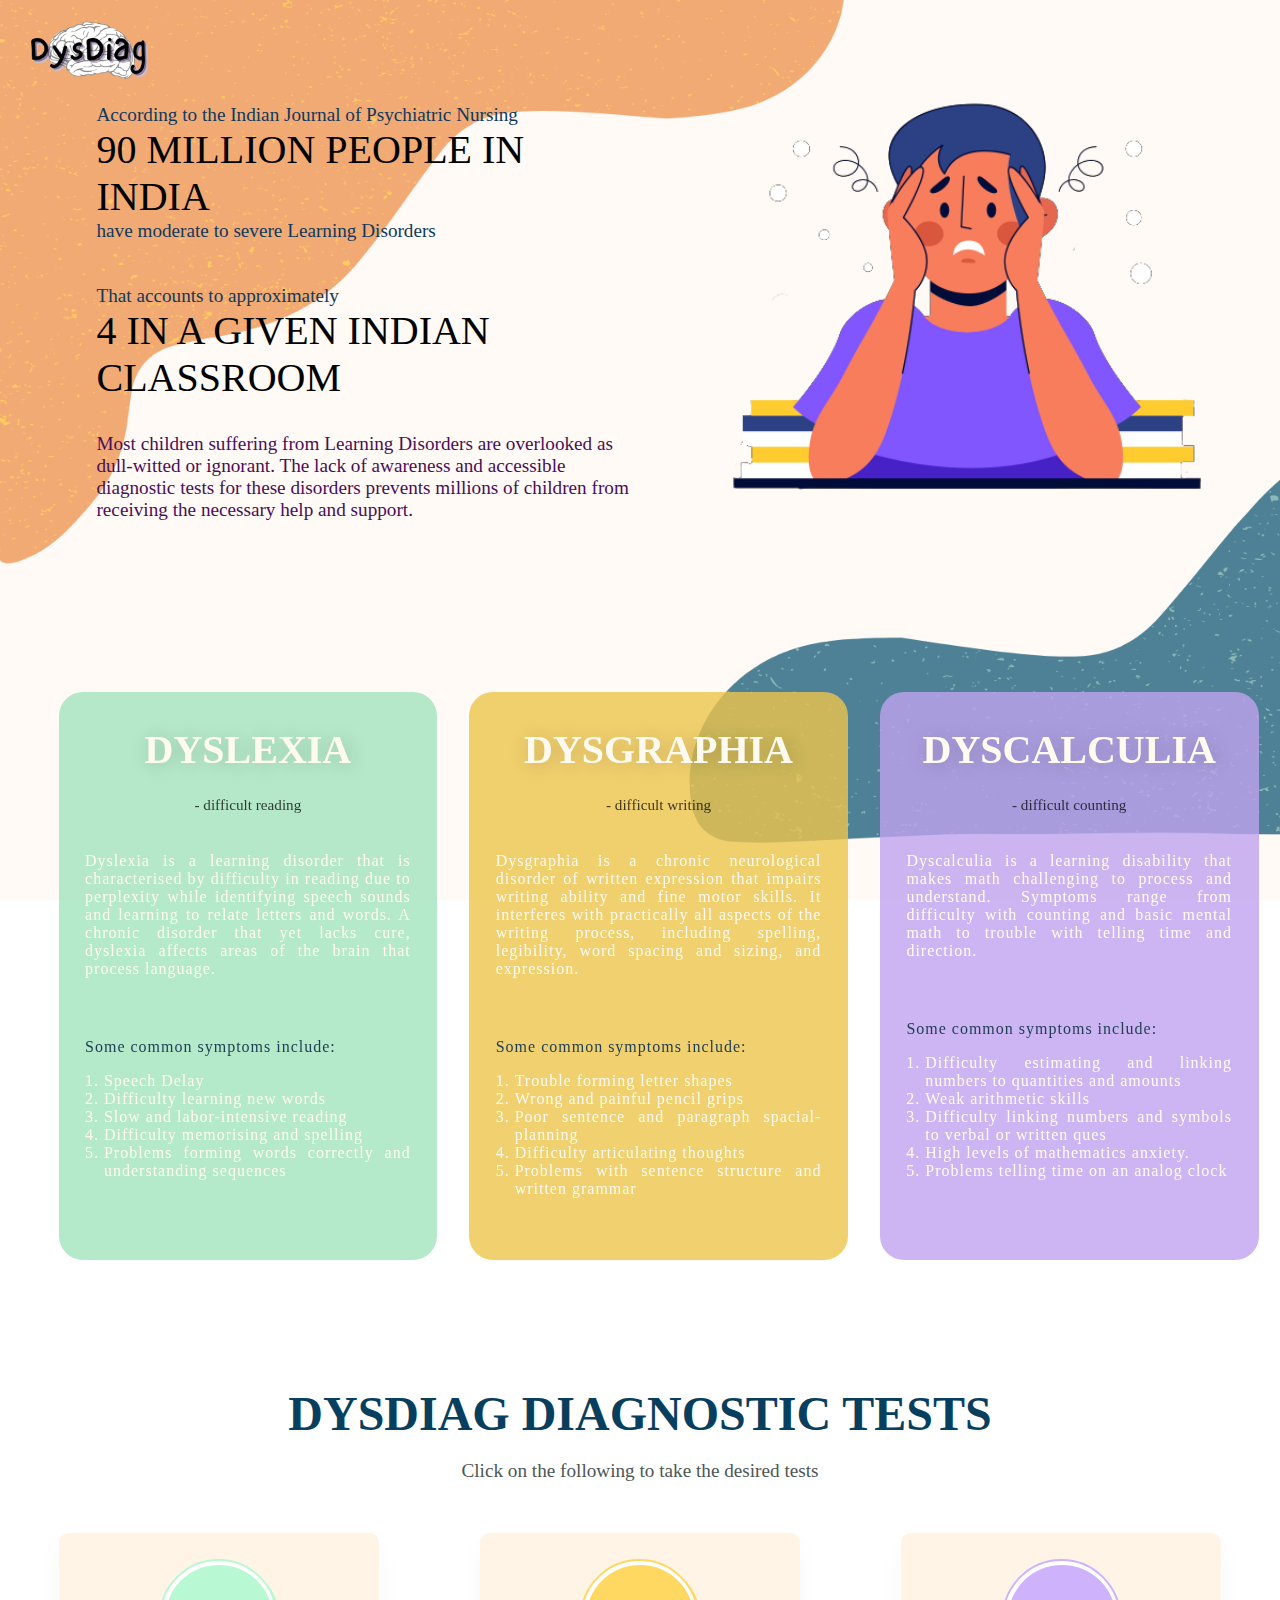
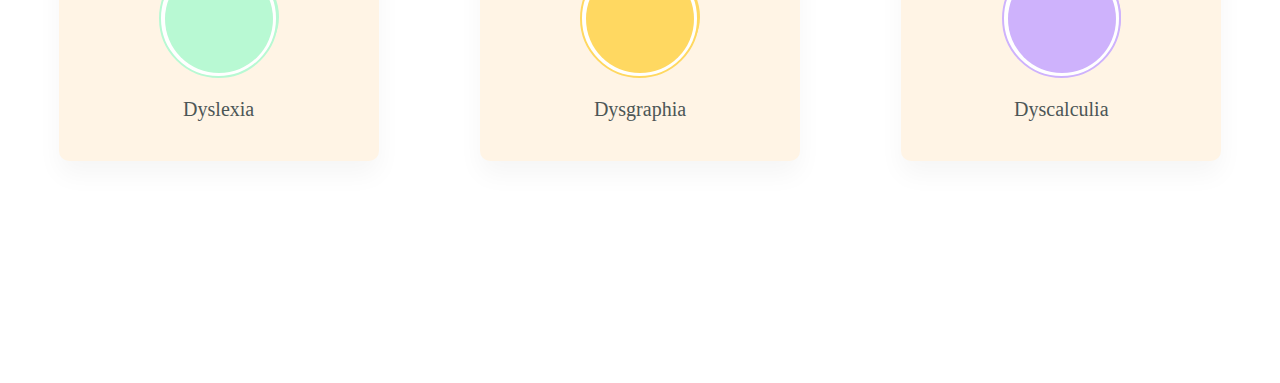
<file: index.html>
<!DOCTYPE html>
<html>

<head>
    <title>DysDiag</title>
    <link rel="stylesheet" href="style.css"/>
    <link href="https://fonts.googleapis.com/css?family=Open+Sans"/>
</head>

<body>

<img id="logo" src="DysDiag_logo.png"/>

<div class="div_grid">
    <div id="cvr_txt">
        <p style="font-family: 'Comic Sans MS'; font-size: larger; color: #0e395e; margin-bottom: 0px; margin-top: 3%;">According to the Indian Journal of Psychiatric Nursing </p>
        <p style="font-family: Cambria ; font-size: 2.5rem; margin-top: 0px; margin-bottom: 0px; color: #000000; padding: 0px">90 MILLION PEOPLE IN INDIA</p>
        <p style="font-family: 'Comic Sans MS'; font-size: larger; color: #0e395e; margin-top: 0px; margin-bottom: 8%">have moderate to severe Learning Disorders</p>
        <p style="font-family: 'Comic Sans MS'; font-size: larger; margin-top: 0px; margin-bottom: 0px; color: #0e395e">That accounts to approximately</p>
        <p style="font-family: Cambria; font-size: 2.5rem; color: #000000; margin-top: 0px; padding: 0px; margin-bottom: 6%">4 IN A GIVEN INDIAN CLASSROOM</p>
        <p style="font-family: 'Comic Sans MS'; font-size: larger; margin-top: 0px; margin-bottom: 12%; color: #490e59">Most children suffering from Learning Disorders are overlooked as dull-witted or ignorant. The lack of awareness and accessible diagnostic tests for these disorders prevents millions of children from receiving the necessary help and support. </p>
        </br>
    </div>
    <div id="cvr_img">
        <img style="width: 100%; margin-top: 2%; padding: 0px" src="Cover_img.png"/>
    </div>
</div>

<section class="main-section">
        <div class="card-grid">
                <a class="card" href="#">
                    <div class="card__background" style="background-color: #B8F9D3"></div>
                    <div class="card__content">
                        <h3 class="card__heading" >DYSLEXIA</h3><br/>
                        <p class="card__subtitle">- difficult reading</p>
                        <p class="card__category">Dyslexia is a learning disorder that is characterised by difficulty in reading due to perplexity while identifying speech sounds and learning to relate letters and words. A chronic disorder that yet lacks cure, dyslexia affects areas of the brain that process language. </p></br></br>
                        <p class="card__category" style="color: #1e3c54">Some common symptoms include:</p>
                        <ol class="card__category" style="margin-left: 8%">
                            <li>Speech Delay</li>
                            <li>Difficulty learning new words</li>
                            <li>Slow and labor-intensive reading</li>
                            <li>Difficulty memorising and spelling</li>
                            <li>Problems forming words correctly and understanding sequences</li>
                        </ol>
                    </div>
                </a>
                <a class="card" href="#">
                    <div class="card__background" style="background-color: #ffd861"></div>
                    <div class="card__content">
                        <h3 class="card__heading">DYSGRAPHIA</h3><br/>
                        <p class="card__subtitle">- difficult writing</p>
                        <p class="card__category">Dysgraphia is a chronic neurological disorder of written expression that impairs writing ability and fine motor skills. It interferes with practically all aspects of the writing process, including spelling, legibility, word spacing and sizing, and expression.</p></br></br>
                        <p class="card__category" style="color: #1e3c54">Some common symptoms include:</p>
                        <ol class="card__category" style="margin-left: 8%">
                            <li>Trouble forming letter shapes</li>
                            <li>Wrong and painful pencil grips</li>
                            <li>Poor sentence and paragraph spacial-planning</li>
                            <li>Difficulty articulating thoughts</li>
                            <li>Problems with sentence structure and written grammar</li>
                        </ol>
                    </div>
                </a>
                <a class="card" href="#">
                    <div class="card__background" style="background-color: #CEB2FC"></div>
                    <div class="card__content">
                        <h3 class="card__heading">DYSCALCULIA</h3><br/>
                        <p class="card__subtitle">- difficult counting</p>
                        <p class="card__category">Dyscalculia is a learning disability that makes math challenging to process and understand. Symptoms range from difficulty with counting and basic mental math to trouble with telling time and direction.</p></br></br>
                        <p class="card__category" style="color: #1e3c54">Some common symptoms include:</p>
                        <ol class="card__category" style="margin-left: 8%">
                            <li>Difficulty estimating and linking numbers to quantities and amounts</li>
                            <li>Weak arithmetic skills</li>
                            <li>Difficulty linking numbers and symbols to verbal or written ques</li>
                            <li>High levels of mathematics anxiety.</li>
                            <li>Problems telling time on an analog clock</li>
                        </ol>
                    </div>
                </a>
         </div>
</section>

<h1 id="Topic" style="font-size: xxx-large"> <b>DYSDIAG DIAGNOSTIC TESTS</b></h1>
<p style="color: #4C5656; font-family: 'Lucida Sans'; font-size: larger; text-align: center; margin-bottom: 4%">Click on the following to take the desired tests</p>
<main>
<a href="dyslexia.html" class="sqr dyslexia">
        <div class="overlay"></div>
        <div class="circle">
        </div>
        <p>Dyslexia</p>
</a>
<a href="https://smooth-rain-347104.uc.r.appspot.com/" class="sqr dysgraphia">
    <div class="overlay"></div>
    <div class="circle">
    </div>
    <p>Dysgraphia</p>
</a>
<a href="dyscalculia.html" class="sqr dyscalculia">
    <div class="overlay"></div>
    <div class="circle">
    </div>
    <p>Dyscalculia</p>
</a>
</main>

</body>
</html>
</file>
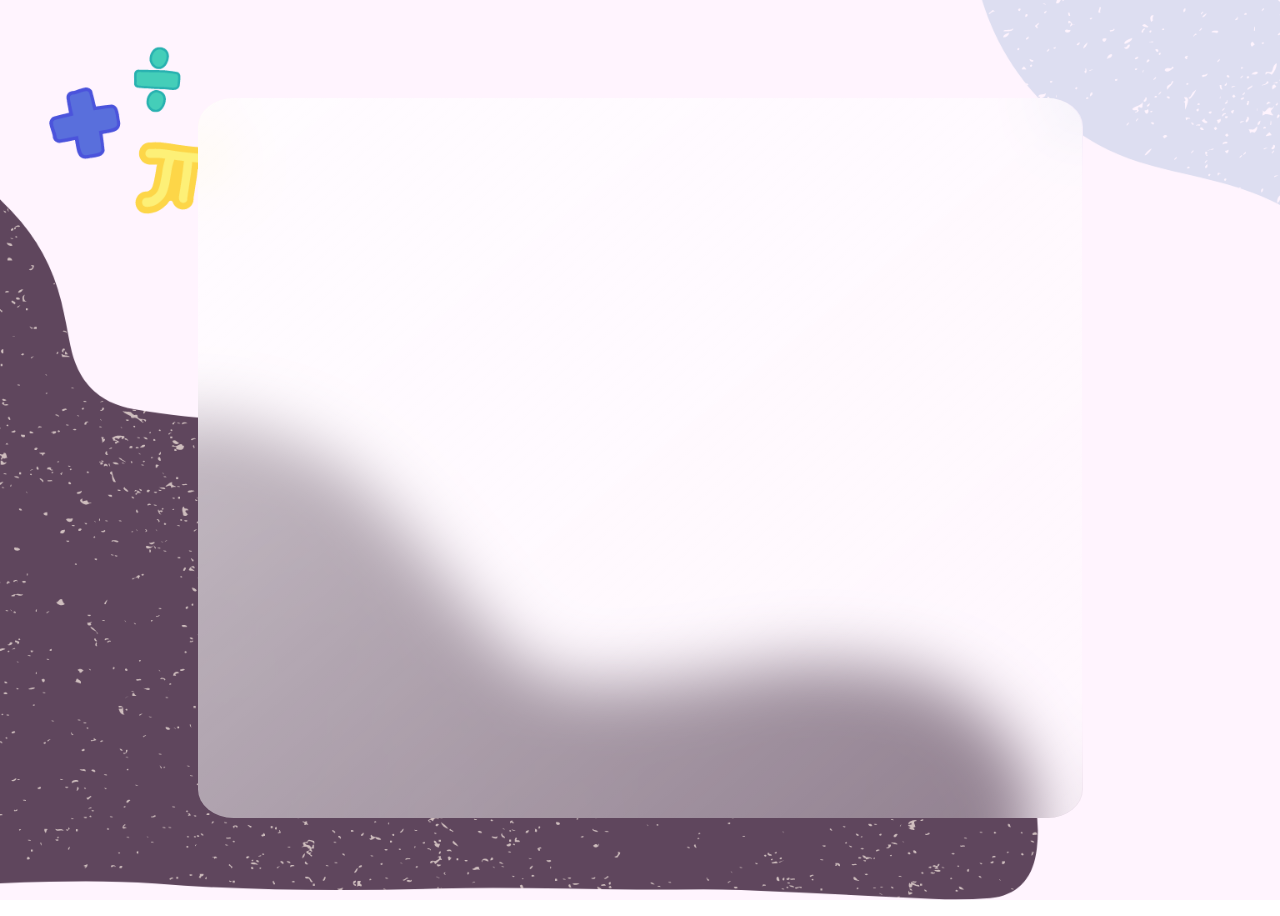
<file: dyscalculia.html>
<!DOCTYPE html>
<html>
<head>
    <title>DysDiag Dyscalculia Test</title>
    <link rel="stylesheet" href="dyscalculia.css"/>
</head>
<body>
<main class="glass">
    <div  data-tf-widget="MvpDN4EV" data-tf-opacity="65" data-tf-iframe-props="title=My typeform" data-tf-medium="snippet" style="width:100%;height:500px;"></div><script src="//embed.typeform.com/next/embed.js"></script>
</main>
</body>
</html>
</file>
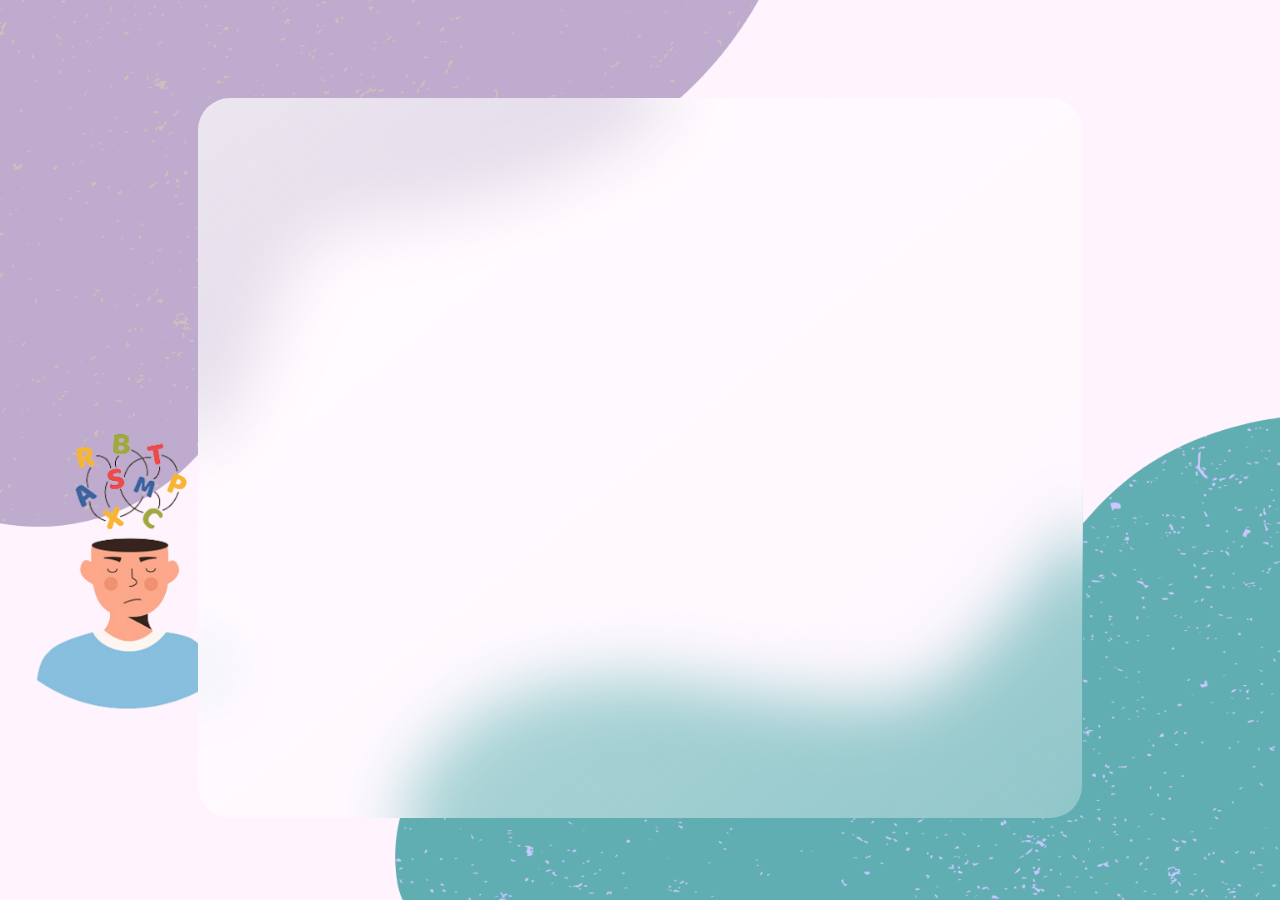
<file: dyslexia.html>
<!DOCTYPE html>
<html>
<head>
    <title>DysDiag Dyslexia Test</title>
    <link rel="stylesheet" href="dyslexia.css"/>
    <link href="https://fonts.googleapis.com/css?family=Open+Sans"/>
</head>
<body>
<main class="glass">
        <div data-tf-widget="yUrVKkJ0" data-tf-iframe-props="title=Dyslexia Test" data-tf-medium="snippet" style="width:100%;height:500px;"></div><script src="//embed.typeform.com/next/embed.js"></script>
</main>
</body>
</html>
</file>
<file: style.css>
main {
    display: flex;
    justify-content: space-around;
    align-content: center;
    height: 50vh;
    font-family: "Open Sans";
}
body{
    height: 70vh;
    padding-top: 0px;
    margin-top:0px;
    background-image: url('index_bg.png');
    background-repeat: no-repeat;
    background-attachment: fixed;
    background-size: cover;
}


#logo{
    position: fixed;
    z-index: 1;
    top: -30px;
    margin-top: 0px;
    padding-top: 0px;
    display: flex;
    height: 160px;
}

:root{
    --spacing-s: 8px;
    --spacing-m: 16px;
    --spacing-l: 24px;
    --spacing-xl: 32px;
    --spacing-xxl: 64px;
}

.dysgraphia{
    --bg-color: #ffd861;
    --bg-color-light: #ffeeba;
    --text-color-hover: #4C5656;
    --box-shadow-color: rgba(255, 215, 97, 0.48);
}

.dyslexia{
    --bg-color: #B8F9D3;
    --bg-color-light: #e2fced;
    --text-color-hover: #4C5656;
    --box-shadow-color: rgba(184, 249, 211, 0.48);
}

.dyscalculia{
    --bg-color: #CEB2FC;
    --bg-color-light: #F0E7FF;
    --text-color-hover: #fff;
    --box-shadow-color: rgba(206, 178, 252, 0.48);
}

.card-grid{
    margin-left: 4%;
    display: grid;
    justify-content: space-around;
    align-content: center;
    grid-template-columns: repeat(1, 1fr);
    grid-column-gap: var(--spacing-xl);
    max-width:1200px;
    width: 100%;
    margin-bottom: 10%;
}

@media(min-width: 440px){
    .card-grid{
        grid-template-columns: repeat(3, 1fr);
        width: 120%
    }
    .card__category{
        visibility: hidden;
    }
}

@media(min-width:960px){
    .card__category{
        visibility: visible;
    }
}

.card{
    list-style: none;
    position: relative;
}

.card:before{
    content: '';
    display: block;
    padding-bottom: 150%;
    width: 50%;
}

.card__background{
    background-size: cover;
    background-position: center;
    border-radius: var(--spacing-l);
    bottom: 0;
    opacity: 80%;
    filter: brightness(0.95) saturate(1.2) contrast(0.90);
    left: 0;
    position: absolute;
    right: 0;
    top: 0;
    transform-origin: center;
    transform: scale(1) translateZ(0);
    transition:
            filter 200ms linear,
            transform 200ms linear;
}

.card:hover .card__background{
    transform: scale(1.05) translateZ(0);
}

.card-grid:hover > .card:not(:hover) .card__background{
    filter: brightness(0.5) saturate(0) contrast(1.2) blur(20px);
}

.card__content{
    position: absolute;
    top: 0;
}

.card__category{
    padding-left: 4%;
    padding-right: 4%;
    margin-left: 3%;
    margin-right: 3%;
    font-family: "Berlin Sans FB";
    color: floralwhite;
    font-size: 1.0rem;
    letter-spacing: 1px;
    text-align: justify;
    margin-bottom: var(--spacing-s);
}

.card__heading{
    padding-bottom: 0px;
    margin-top: 8%;
    margin-bottom: 0%;
    font-family: "Franklin Gothic Medium";
    color: floralwhite;
    font-size: 2.5rem;
    text-shadow: 2px 2px 20px rgba(0,0,0,0.2);
    line-height: 1.4;
    text-align: center;
    word-spacing: 100vw;
}

.card__subtitle{
    font-family: "Lucida Handwriting";
    font-size: 0.95rem;
    color: rgba(0, 0, 0, 0.75);
    text-align: center;
    margin-top: 0px;
    padding-top: 0px;
    margin-bottom: 10%;
}

.circle {
    width: 115px;
    height: 115px;
    border-radius: 50%;
    background: #fff;
    border: 2px solid var(--bg-color);
    display: flex;
    justify-content: center;
    align-items: center;
    position: relative;
    z-index: 1;
    transition: all 0.3s ease-out;
}

.circle:after {
    content: "";
    width: 108px;
    height:108px;
    display: block;
    position: absolute;
    background: var(--bg-color);
    border-radius: 50%;
    top: 4px;
    left: 4px;
    transition: opacity 0.3s ease-out;
}

.overlay {
    width: 110px;
    position: absolute;
    height: 105px;
    border-radius: 50%;
    background: var(--bg-color);
    top: 31px;
    left: 110px;
    z-index: 0;
    transition: transform 0.3s ease-out;
}

#Topic{
    text-align: center;
    font-family: 'Comic Sans MS';
    margin-bottom: 0%;
    font-size: xx-large;
    color: #093f5e;
}

.sqr {
    width: 320px;
    height: 221px;
    background: #fff4e5;
    padding-top: 7px;
    border-radius: 10px;
    overflow: hidden;
    display: flex;
    flex-direction: column;
    justify-content: center;
    align-items: center;
    position: relative;
    box-shadow: 0 14px 26px rgba(0,0,0,0.04);
    transition: all 0.3s ease-out;
    text-decoration: none;
}

.sqr:hover {
    transform: translateY(-5px) scale(1.005) translateZ(0);
    box-shadow: 0 24px 36px rgba(0,0,0,0.11),
    0 24px 46px var(--box-shadow-color);
}

.sqr:hover .overlay {
    transform: scale(4) translateZ(0);
}

.sqr:hover .circle {
    border-color: var(--bg-color-light);
    background: var(--bg-color);
}

.sqr:hover .circle:after {
    background: var(--bg-color-light);
}

.sqr:hover p {
    color: var(--text-color-hover);
}

.sqr:active {
    transform: scale(1) translateZ(0);
    box-shadow: 0 15px 24px rgba(0,0,0,0.11),
    0 15px 24px var(--box-shadow-color);
}

.sqr p {
    font-family: "Lucida Sans";
    font-size: 20px;
    color: #4C5656;
    margin-top: 20px;
    z-index: 1000;
    transition: color 0.3s ease-out;
}
.div_grid {
    display: grid;
    width:90%;
    margin-top: 7%;
    margin-bottom: 7%;
    margin-left: 7%;
    margin-right: 4%;
    grid-template-columns: 1fr 1fr;
    grid-gap: 70px;
}

#cvr_img{
    width: 100%;
}
</file>
<file: dyscalculia.css>
body{
    background-image: url('dyscalculia_bg1.png');
    background-repeat: no-repeat;
    background-attachment: fixed;
    background-size: cover;
    display: flex;
    justify-content: space-around;
    align-items: center;
    flex-wrap: wrap;
    height: 100vh;
    font-family: "Open Sans";
}

.glass{
    background: white;
    min-height: 80%;
    width: 70%;
    background: linear-gradient(to right bottom, rgba(255,255,255,0.7),rgba(255,255,255,0.3));
    border-radius: 4%;
    z-index: 3;
    backdrop-filter: blur(2rem);
}
</file>
<file: dyslexia.css>
body{
    background-image: url('dyslexia_bg.png');
    background-repeat: no-repeat;
    background-attachment: fixed;
    background-size: cover;
    display: flex;
    justify-content: space-around;
    align-items: center;
    flex-wrap: wrap;
    height: 100vh;
    font-family: "Open Sans";
}

.glass{
    background: white;
    min-height: 80%;
    width: 70%;
    background: linear-gradient(to right bottom, rgba(255,255,255,0.7),rgba(255,255,255,0.3));
    border-radius: 2rem;
    z-index: 3;
    backdrop-filter: blur(2rem);
}
</file>
